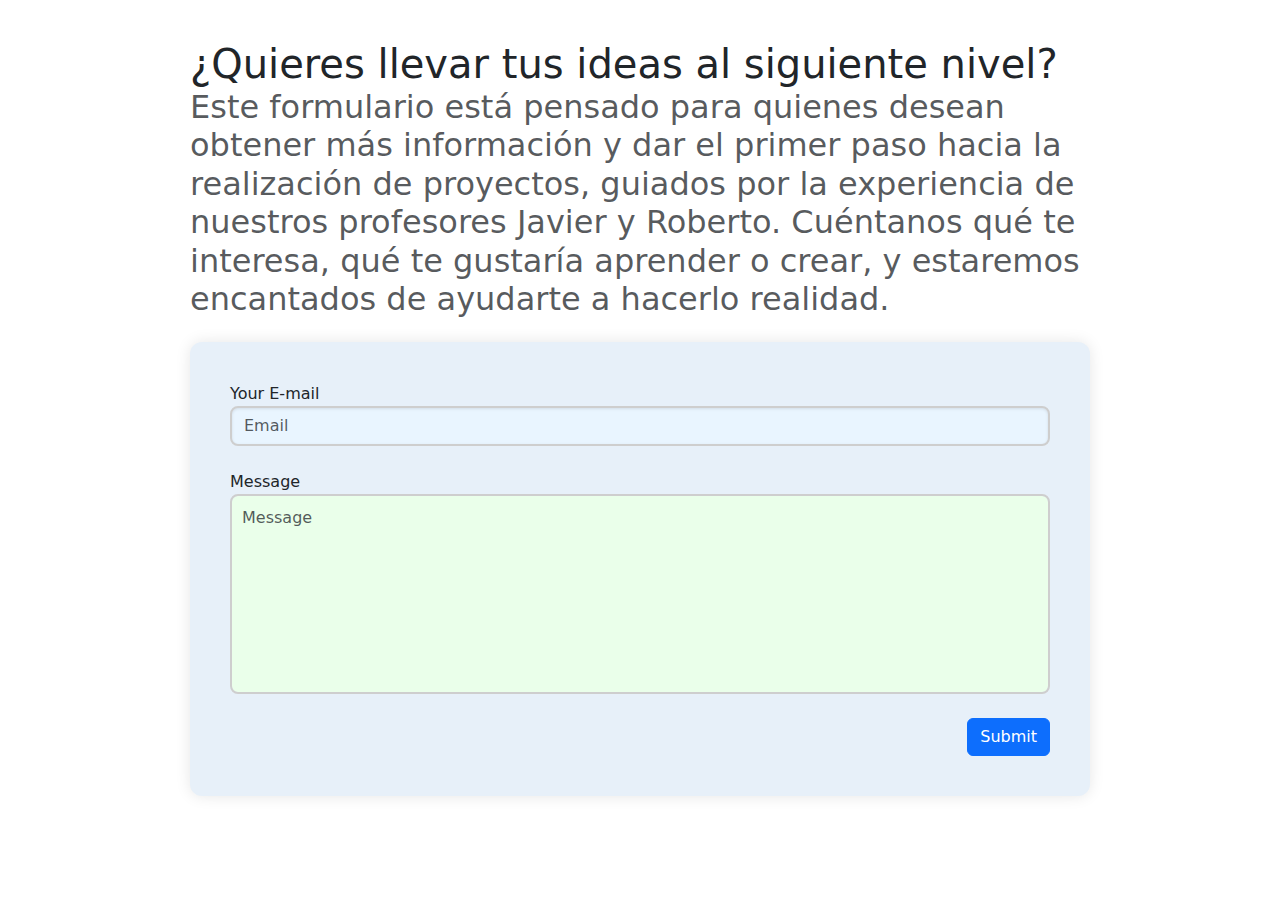
<file: website/templates/contact.html>
<!DOCTYPE html>
<html lang="es">
<head>
  <meta charset="UTF-8">
  <meta name="viewport" content="width=device-width, initial-scale=1">
  <title>Formulario</title>
  
  <link href="https://cdn.jsdelivr.net/npm/bootstrap@5.3.0/dist/css/bootstrap.min.css" rel="stylesheet">
  <style>
    body {
      background-color: #ffffff;
      padding: 40px 0;
    }

    .form-box {
      background-color: #e7f0f9;
      padding: 40px;
      border-radius: 12px;
      box-shadow: 0 0 15px rgba(0, 0, 0, 0.1);
      max-width: 900px; 
      width: 90%;
      margin: auto;
    }

    .email-style {
      border: 2px solid #cecece;
      background-color: #e9f5ff;
      border-radius: 8px;
      box-shadow: inset 0 1px 3px rgba(0,0,0,0.1);
      flex: 1;
    }

    .message-style {
      border: 2px solid #cecece;
      background-color: #eaffea;
      border-radius: 8px;
      height: 200px;
      resize: none;
      padding: 10px;
      flex: 1;
    }

    h1, h2 {
      max-width: 900px;
      margin: auto;
    }

  </style>
</head>
<body>
  
  <div class="text-start mb-4">
    <h1>¿Quieres llevar tus ideas al siguiente nivel?</h1>
    <h2 class="text-muted"> Este formulario está pensado para quienes desean obtener más información y dar el primer paso hacia la realización de proyectos, guiados por la experiencia de nuestros profesores Javier y Roberto.
    Cuéntanos qué te interesa, qué te gustaría aprender o crear, y estaremos encantados de ayudarte a hacerlo realidad.</h2>
  </div>

  <div class="form-box">
    <form>
      <div class="mb-4 form-label-inline">
        <label for="email" class="form-label mb-0">Your E-mail</label>
        <input type="email" class="form-control email-style" id="email" placeholder="Email">
      </div>
      <div class="mb-4 form-label-inline align-top">
        <label for="message" class="form-label mb-0">Message</label>
        <textarea class="form-control message-style" id="message" placeholder="Message"></textarea>
      </div>
      <div class="d-grid gap-2 d-md-flex justify-content-md-end">
        <button class="btn btn-primary" type="submit">Submit</button>
      </div>
    </form>
  </div>

  <script src="https://cdn.jsdelivr.net/npm/bootstrap@5.3.0/dist/js/bootstrap.bundle.min.js"></script>
</body>
</html>
</file>
